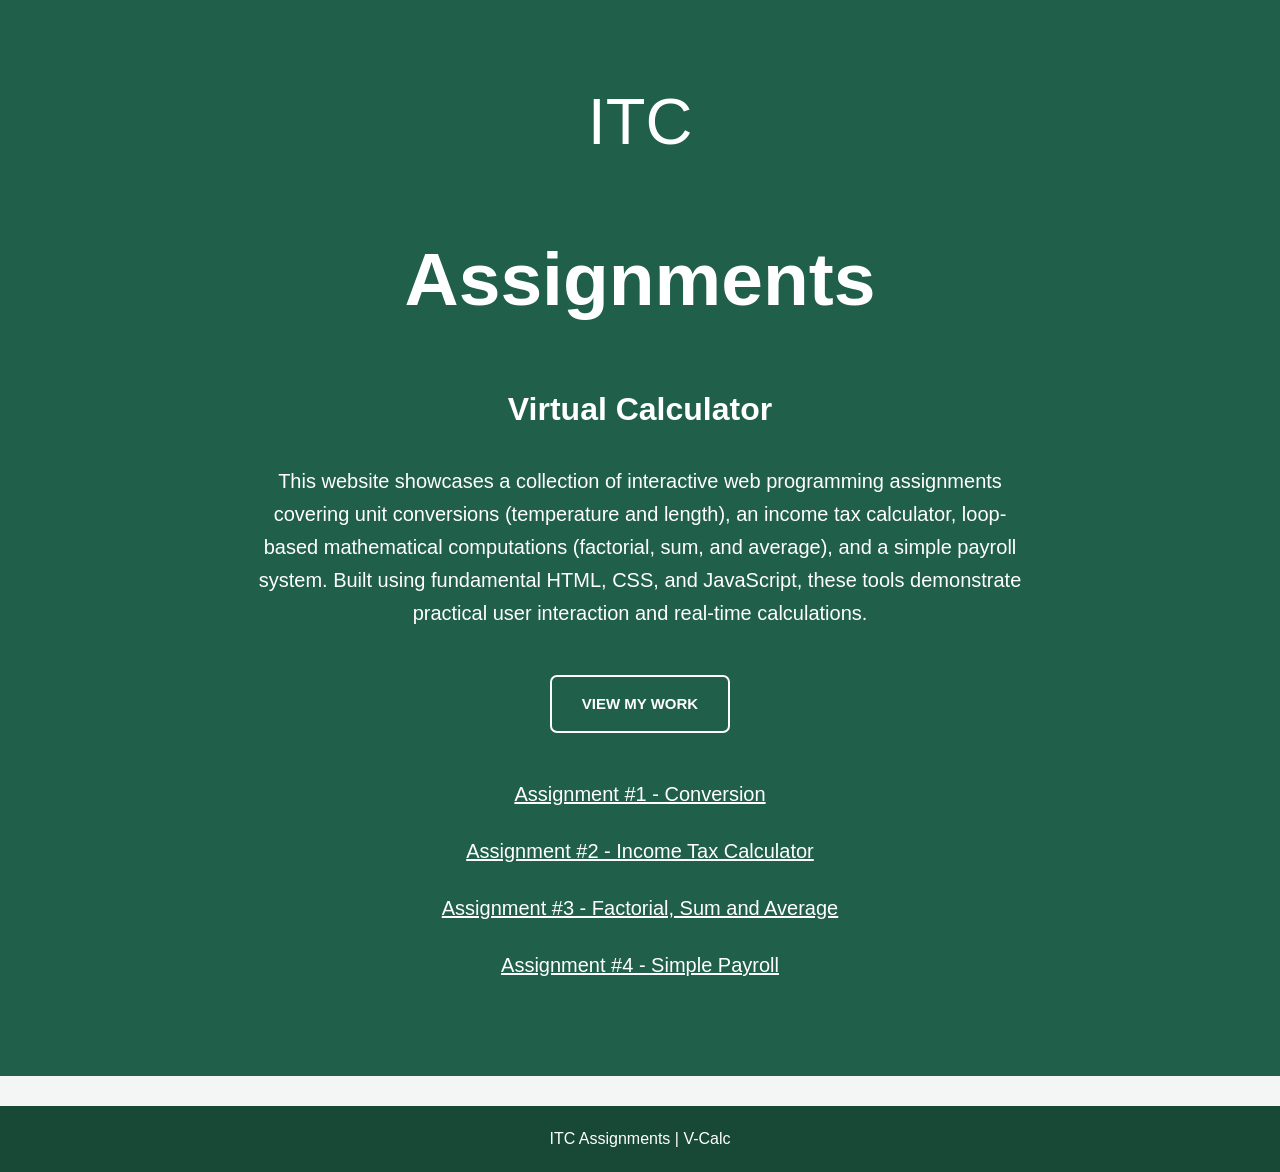
<file: index.html>
<!DOCTYPE html>
<html lang="en">
<head>
<meta charset="UTF-8">
<meta name="viewport" content="width=device-width, initial-scale=1.0">
<title>ITC Assignments - Virtual Calculator</title>
<link rel="stylesheet" href="style.css">
</head>

<body>

<section class="hero">

    <div class="itc">ITC</div>

    <h1>Assignments</h1>

    <h2>Virtual Calculator</h2>

    <p>
        This website showcases a collection of interactive
        web programming assignments covering unit conversions
        (temperature and length), an income tax calculator,
        loop-based mathematical computations (factorial, sum,
        and average), and a simple payroll system. Built using
        fundamental HTML, CSS, and JavaScript, these tools
        demonstrate practical user interaction and real-time
        calculations.
    </p>

    <a href="#my-work" class="button">VIEW MY WORK</a>

    <div class="linklist" id="my-work">

        <a href="assignment1.html">
            Assignment #1 - Conversion
        </a>

        <a href="assignment2.html">
            Assignment #2 - Income Tax Calculator
        </a>

        <a href="assignment3.html">
            Assignment #3 - Factorial, Sum and Average
        </a>

        <a href="assignment4.html">
            Assignment #4 - Simple Payroll
        </a>

    </div>

</section>

<footer>
    ITC Assignments | V-Calc
</footer>
</body>
</html>
</file>
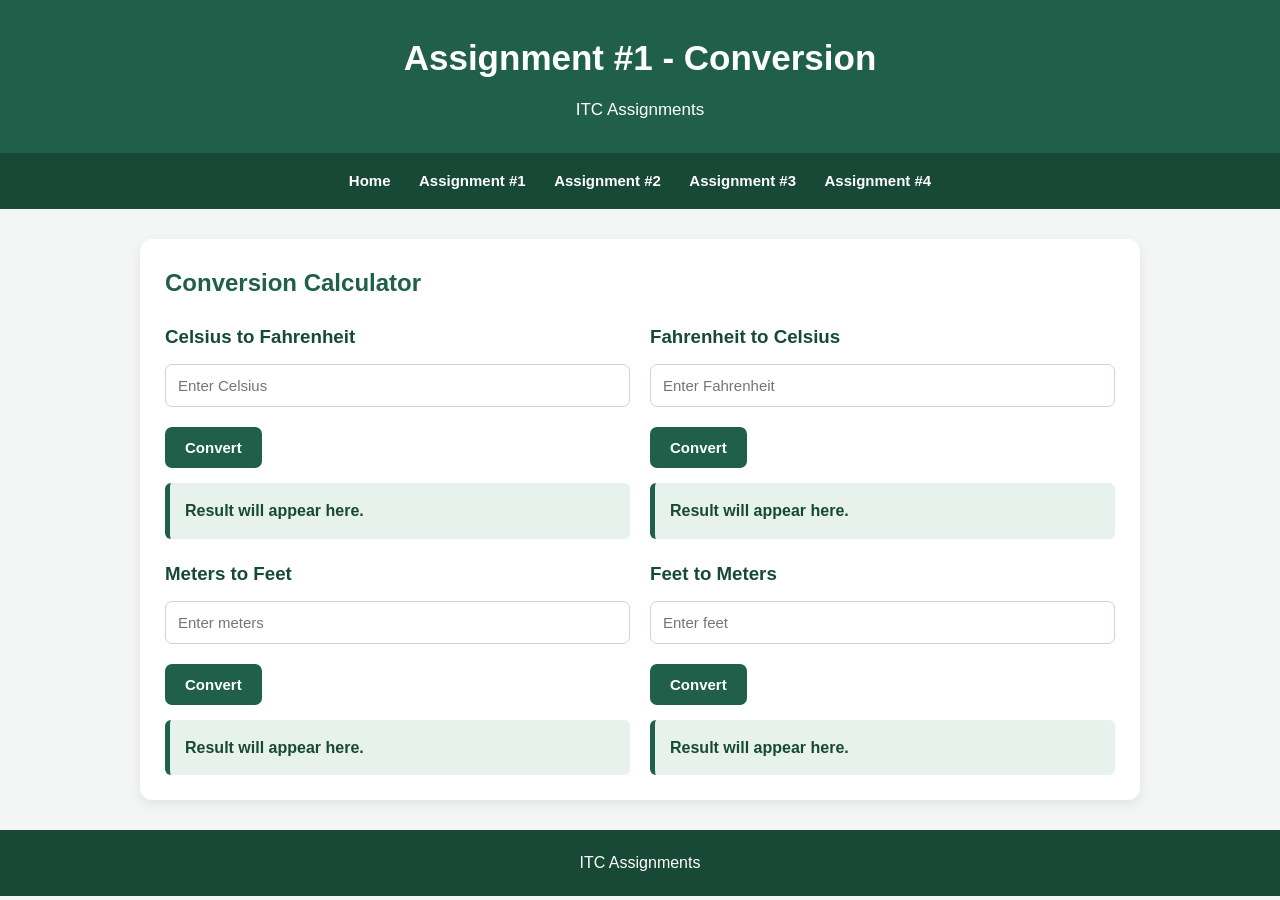
<file: assignment1.html>
<!DOCTYPE html>
<html lang="en">
<head>
<meta charset="UTF-8">
<meta name="viewport" content="width=device-width, initial-scale=1.0">
<title>Assignment #1 - Conversion</title>
<link rel="stylesheet" href="style.css">
</head>

<body>

<header>
    <h1>Assignment #1 - Conversion</h1>
    <p>ITC Assignments</p>
</header>

<nav>
    <a href="index.html">Home</a>
    <a href="assignment1.html">Assignment #1</a>
    <a href="assignment2.html">Assignment #2</a>
    <a href="assignment3.html">Assignment #3</a>
    <a href="assignment4.html">Assignment #4</a>
</nav>

<main>
<div class="card">

<h2>Conversion Calculator</h2>

<div class="grid">

    <div>
        <h3>Celsius to Fahrenheit</h3>
        <input type="number" id="c" placeholder="Enter Celsius">
        <button onclick="convertC()">Convert</button>
        <div class="result" id="cr">Result will appear here.</div>
    </div>

    <div>
        <h3>Fahrenheit to Celsius</h3>
        <input type="number" id="f" placeholder="Enter Fahrenheit">
        <button onclick="convertF()">Convert</button>
        <div class="result" id="fr">Result will appear here.</div>
    </div>

    <div>
        <h3>Meters to Feet</h3>
        <input type="number" id="m" placeholder="Enter meters">
        <button onclick="convertM()">Convert</button>
        <div class="result" id="mr">Result will appear here.</div>
    </div>

    <div>
        <h3>Feet to Meters</h3>
        <input type="number" id="ft" placeholder="Enter feet">
        <button onclick="convertFt()">Convert</button>
        <div class="result" id="ftr">Result will appear here.</div>
    </div>

</div>
</div>
</main>

<footer>ITC Assignments</footer>

<script>

function val(id) {
    let x = document.getElementById(id).value;
    return x.trim() === "" ? null : Number(x);
}

function out(id, msg) {
    document.getElementById(id).textContent = msg;
}

function convertC() {
    let x = val("c");

    out("cr", x === null || !Number.isFinite(x)
        ? "Enter a valid number."
        : `${x} °C = ${(x * 9 / 5 + 32).toFixed(2)} °F`);
}

function convertF() {
    let x = val("f");

    out("fr", x === null || !Number.isFinite(x)
        ? "Enter a valid number."
        : `${x} °F = ${((x - 32) * 5 / 9).toFixed(2)} °C`);
}

function convertM() {
    let x = val("m");

    out("mr", x === null || !Number.isFinite(x)
        ? "Enter a valid number."
        : `${x} meters = ${(x * 3.28084).toFixed(2)} feet`);
}

function convertFt() {
    let x = val("ft");

    out("ftr", x === null || !Number.isFinite(x)
        ? "Enter a valid number."
        : `${x} feet = ${(x / 3.28084).toFixed(2)} meters`);
}

</script>
</body>
</html>
</file>
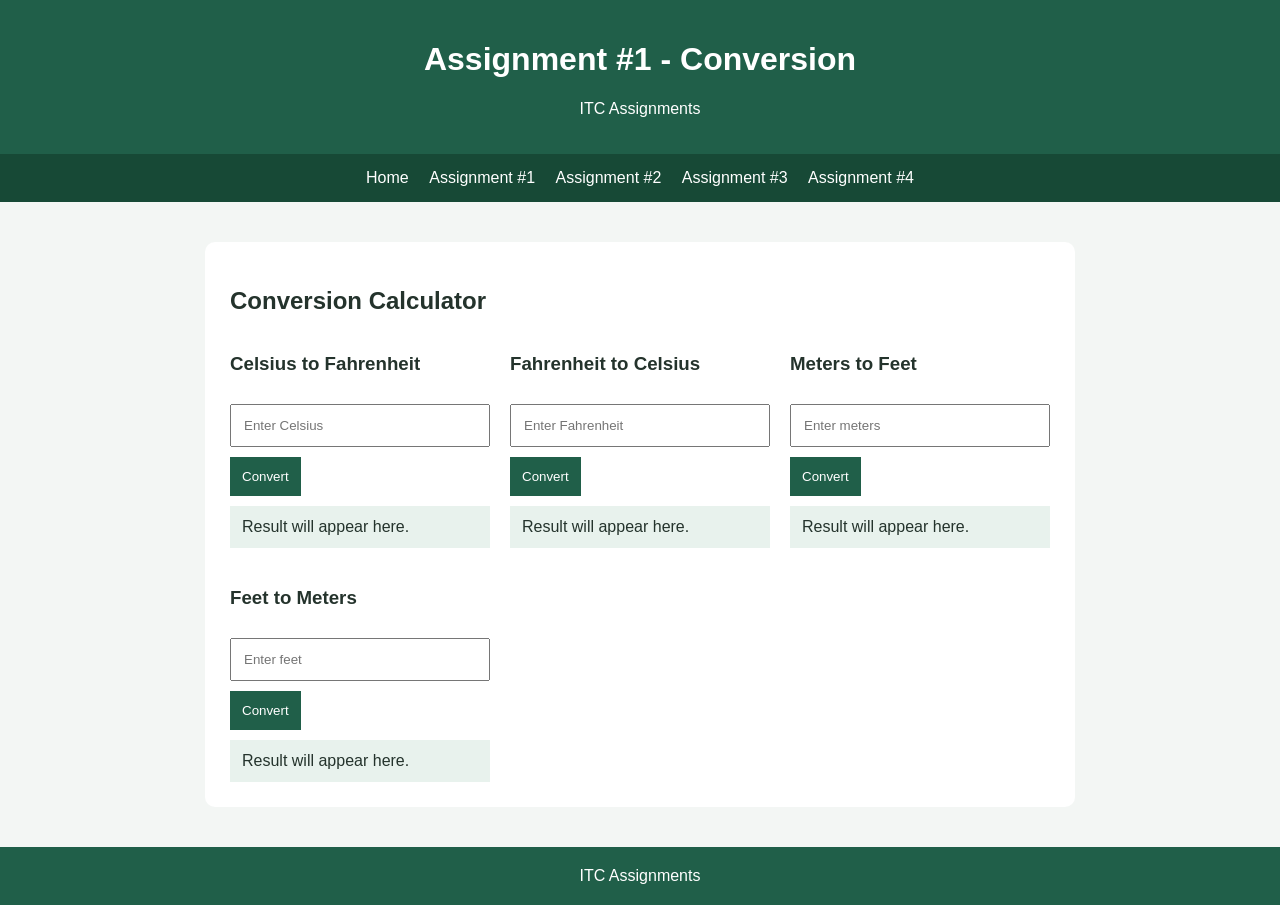
<file: Assignment1.html>
<!DOCTYPE html>
<html lang="en">
<head>
<meta charset="UTF-8">
<meta name="viewport" content="width=device-width, initial-scale=1.0">
<title>Assignment #1 - Conversion</title>

<style>
* { box-sizing: border-box; }

body {
    margin: 0;
    font-family: Arial, sans-serif;
    background: #f3f6f4;
    color: #24332c;
}

header, footer {
    background: #205f49;
    color: white;
    text-align: center;
    padding: 20px;
}

nav {
    background: #174936;
    padding: 15px;
    text-align: center;
}

nav a {
    color: white;
    text-decoration: none;
    margin: 8px;
}

main {
    max-width: 900px;
    margin: 25px auto;
    padding: 15px;
}

.card {
    background: white;
    padding: 25px;
    border-radius: 10px;
}

.grid {
    display: grid;
    grid-template-columns: repeat(auto-fit, minmax(220px, 1fr));
    gap: 20px;
}

input {
    width: 100%;
    padding: 12px;
    margin: 10px 0;
}

button {
    background: #205f49;
    color: white;
    border: none;
    padding: 12px;
    cursor: pointer;
}

.result {
    background: #e8f2ed;
    padding: 12px;
    margin-top: 10px;
}

@media(max-width:600px) {
    nav a { display: inline-block; }
}
</style>
</head>

<body>

<header>
    <h1>Assignment #1 - Conversion</h1>
    <p>ITC Assignments</p>
</header>

<nav>
    <a href="index.html">Home</a>
    <a href="assignment1.html">Assignment #1</a>
    <a href="assignment2.html">Assignment #2</a>
    <a href="assignment3.html">Assignment #3</a>
    <a href="assignment4.html">Assignment #4</a>
</nav>

<main>
<div class="card">

<h2>Conversion Calculator</h2>

<div class="grid">

    <div>
        <h3>Celsius to Fahrenheit</h3>
        <input type="number" id="c" placeholder="Enter Celsius">
        <button onclick="convertC()">Convert</button>
        <div class="result" id="cr">Result will appear here.</div>
    </div>

    <div>
        <h3>Fahrenheit to Celsius</h3>
        <input type="number" id="f" placeholder="Enter Fahrenheit">
        <button onclick="convertF()">Convert</button>
        <div class="result" id="fr">Result will appear here.</div>
    </div>

    <div>
        <h3>Meters to Feet</h3>
        <input type="number" id="m" placeholder="Enter meters">
        <button onclick="convertM()">Convert</button>
        <div class="result" id="mr">Result will appear here.</div>
    </div>

    <div>
        <h3>Feet to Meters</h3>
        <input type="number" id="ft" placeholder="Enter feet">
        <button onclick="convertFt()">Convert</button>
        <div class="result" id="ftr">Result will appear here.</div>
    </div>

</div>
</div>
</main>

<footer>ITC Assignments</footer>

<script>

function val(id) {
    let x = document.getElementById(id).value;
    return x.trim() === "" ? null : Number(x);
}

function out(id, msg) {
    document.getElementById(id).textContent = msg;
}

function convertC() {
    let x = val("c");

    out("cr", x === null || !Number.isFinite(x)
        ? "Enter a valid number."
        : `${x} °C = ${(x * 9 / 5 + 32).toFixed(2)} °F`);
}

function convertF() {
    let x = val("f");

    out("fr", x === null || !Number.isFinite(x)
        ? "Enter a valid number."
        : `${x} °F = ${((x - 32) * 5 / 9).toFixed(2)} °C`);
}

function convertM() {
    let x = val("m");

    out("mr", x === null || !Number.isFinite(x)
        ? "Enter a valid number."
        : `${x} meters = ${(x * 3.28084).toFixed(2)} feet`);
}

function convertFt() {
    let x = val("ft");

    out("ftr", x === null || !Number.isFinite(x)
        ? "Enter a valid number."
        : `${x} feet = ${(x / 3.28084).toFixed(2)} meters`);
}

</script>

</body>
</html>
</file>
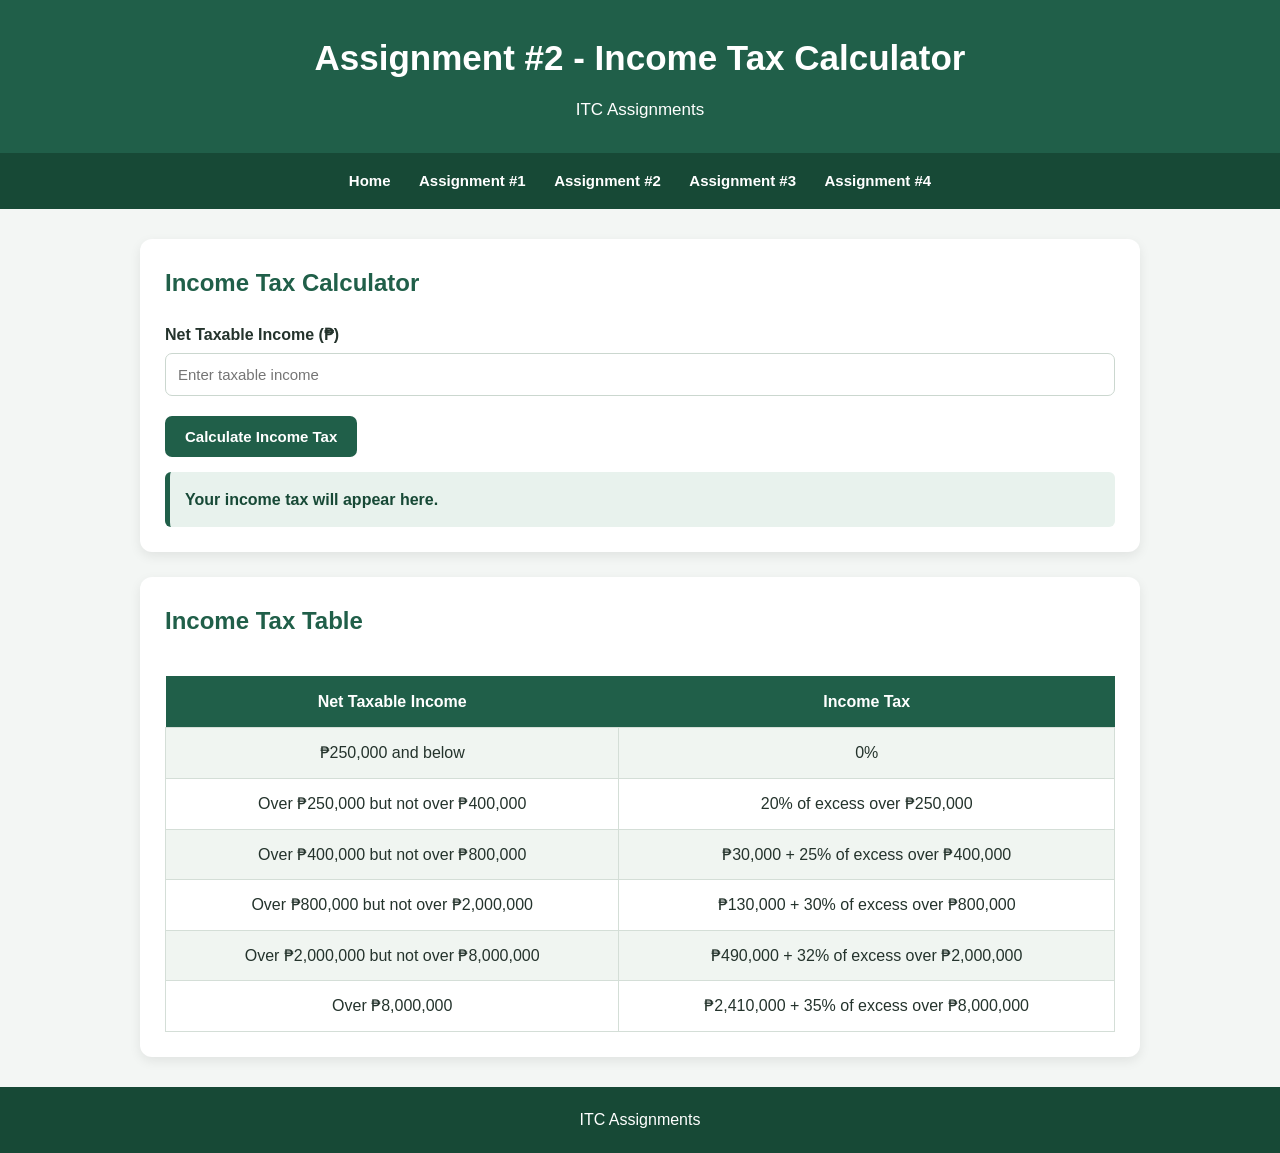
<file: assignment2.html>
<!DOCTYPE html>
<html lang="en">
<head>
<meta charset="UTF-8">
<meta name="viewport" content="width=device-width, initial-scale=1.0">
<title>Assignment #2 - Income Tax Calculator</title>
<link rel="stylesheet" href="style.css">
</head>

<body>

<header>
    <h1>Assignment #2 - Income Tax Calculator</h1>
    <p>ITC Assignments</p>
</header>

<nav>
    <a href="index.html">Home</a>
    <a href="assignment1.html">Assignment #1</a>
    <a href="assignment2.html">Assignment #2</a>
    <a href="assignment3.html">Assignment #3</a>
    <a href="assignment4.html">Assignment #4</a>
</nav>

<main>

<div class="card">

    <h2>Income Tax Calculator</h2>

    <label>Net Taxable Income (₱)</label>

    <input type="number" id="income"
           min="0" step="0.01"
           placeholder="Enter taxable income">

    <button onclick="calculateTax()">Calculate Income Tax</button>

    <div class="result" id="taxResult">
        Your income tax will appear here.
    </div>

</div>

<div class="card">

    <h2>Income Tax Table</h2>

    <div class="table-wrap">
    <table>

        <tr>
            <th>Net Taxable Income</th>
            <th>Income Tax</th>
        </tr>

        <tr>
            <td>₱250,000 and below</td>
            <td>0%</td>
        </tr>

        <tr>
            <td>Over ₱250,000 but not over ₱400,000</td>
            <td>20% of excess over ₱250,000</td>
        </tr>

        <tr>
            <td>Over ₱400,000 but not over ₱800,000</td>
            <td>₱30,000 + 25% of excess over ₱400,000</td>
        </tr>

        <tr>
            <td>Over ₱800,000 but not over ₱2,000,000</td>
            <td>₱130,000 + 30% of excess over ₱800,000</td>
        </tr>

        <tr>
            <td>Over ₱2,000,000 but not over ₱8,000,000</td>
            <td>₱490,000 + 32% of excess over ₱2,000,000</td>
        </tr>

        <tr>
            <td>Over ₱8,000,000</td>
            <td>₱2,410,000 + 35% of excess over ₱8,000,000</td>
        </tr>

    </table>
    </div>

</div>

</main>

<footer>ITC Assignments</footer>

<script>

function calculateTax() {

    const raw = document.getElementById("income").value;
    const income = Number(raw);
    const box = document.getElementById("taxResult");

    if (raw.trim() === "" || !Number.isFinite(income) || income < 0) {
        box.textContent = "Please enter a valid taxable income.";
        return;
    }

    let tax;

    if (income <= 250000) {
        tax = 0;
    }
    else if (income <= 400000) {
        tax = (income - 250000) * 0.20;
    }
    else if (income <= 800000) {
        tax = 30000 + (income - 400000) * 0.25;
    }
    else if (income <= 2000000) {
        tax = 130000 + (income - 800000) * 0.30;
    }
    else if (income <= 8000000) {
        tax = 490000 + (income - 2000000) * 0.32;
    }
    else {
        tax = 2410000 + (income - 8000000) * 0.35;
    }

    const money = n => "₱" + n.toLocaleString("en-PH", {
        minimumFractionDigits: 2,
        maximumFractionDigits: 2
    });

    box.textContent =
        `Taxable Income: ${money(income)} | Income Tax: ${money(tax)}`;
}

</script>
</body>
</html>
</file>
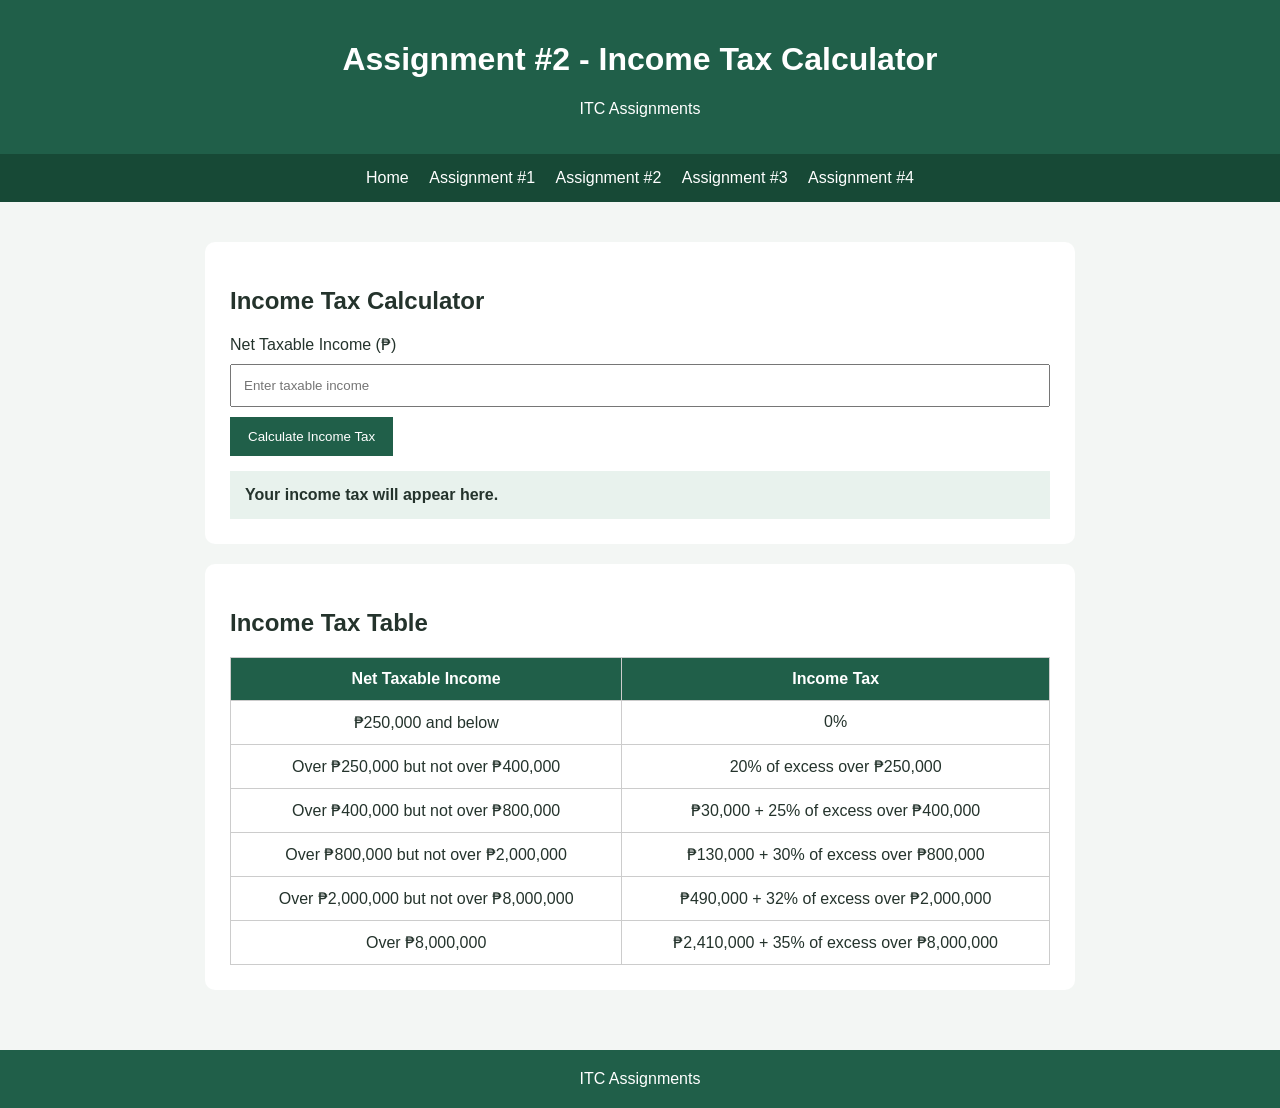
<file: Assignment2.html>
<!DOCTYPE html>
<html lang="en">
<head>
<meta charset="UTF-8">
<meta name="viewport" content="width=device-width, initial-scale=1.0">
<title>Assignment #2 - Income Tax Calculator</title>

<style>
* { box-sizing: border-box; }

body {
    margin: 0;
    font-family: Arial, sans-serif;
    background: #f3f6f4;
    color: #24332c;
}

header, footer {
    background: #205f49;
    color: white;
    text-align: center;
    padding: 20px;
}

nav {
    background: #174936;
    padding: 15px;
    text-align: center;
}

nav a {
    color: white;
    text-decoration: none;
    margin: 8px;
}

main {
    max-width: 900px;
    margin: 25px auto;
    padding: 15px;
}

.card {
    background: white;
    padding: 25px;
    border-radius: 10px;
    margin-bottom: 20px;
}

input {
    width: 100%;
    padding: 12px;
    margin: 10px 0;
}

button {
    background: #205f49;
    color: white;
    border: none;
    padding: 12px 18px;
    cursor: pointer;
}

.result {
    background: #e8f2ed;
    padding: 15px;
    margin-top: 15px;
    font-weight: bold;
}

.table-wrap {
    overflow-x: auto;
}

table {
    width: 100%;
    border-collapse: collapse;
    min-width: 550px;
}

th, td {
    border: 1px solid #ccc;
    padding: 12px;
    text-align: center;
}

th {
    background: #205f49;
    color: white;
}

@media(max-width:600px) {
    nav a { display: inline-block; }
}
</style>
</head>

<body>

<header>
    <h1>Assignment #2 - Income Tax Calculator</h1>
    <p>ITC Assignments</p>
</header>

<nav>
    <a href="index.html">Home</a>
    <a href="assignment1.html">Assignment #1</a>
    <a href="assignment2.html">Assignment #2</a>
    <a href="assignment3.html">Assignment #3</a>
    <a href="assignment4.html">Assignment #4</a>
</nav>

<main>

<div class="card">

    <h2>Income Tax Calculator</h2>

    <label>Net Taxable Income (₱)</label>

    <input type="number" id="income"
           min="0" step="0.01"
           placeholder="Enter taxable income">

    <button onclick="calculateTax()">Calculate Income Tax</button>

    <div class="result" id="taxResult">
        Your income tax will appear here.
    </div>

</div>

<div class="card">

    <h2>Income Tax Table</h2>

    <div class="table-wrap">
    <table>

        <tr>
            <th>Net Taxable Income</th>
            <th>Income Tax</th>
        </tr>

        <tr>
            <td>₱250,000 and below</td>
            <td>0%</td>
        </tr>

        <tr>
            <td>Over ₱250,000 but not over ₱400,000</td>
            <td>20% of excess over ₱250,000</td>
        </tr>

        <tr>
            <td>Over ₱400,000 but not over ₱800,000</td>
            <td>₱30,000 + 25% of excess over ₱400,000</td>
        </tr>

        <tr>
            <td>Over ₱800,000 but not over ₱2,000,000</td>
            <td>₱130,000 + 30% of excess over ₱800,000</td>
        </tr>

        <tr>
            <td>Over ₱2,000,000 but not over ₱8,000,000</td>
            <td>₱490,000 + 32% of excess over ₱2,000,000</td>
        </tr>

        <tr>
            <td>Over ₱8,000,000</td>
            <td>₱2,410,000 + 35% of excess over ₱8,000,000</td>
        </tr>

    </table>
    </div>

</div>

</main>

<footer>ITC Assignments</footer>

<script>

function calculateTax() {

    const raw = document.getElementById("income").value;
    const income = Number(raw);
    const box = document.getElementById("taxResult");

    if (raw.trim() === "" || !Number.isFinite(income) || income < 0) {
        box.textContent = "Please enter a valid taxable income.";
        return;
    }

    let tax;

    if (income <= 250000) {
        tax = 0;
    }
    else if (income <= 400000) {
        tax = (income - 250000) * 0.20;
    }
    else if (income <= 800000) {
        tax = 30000 + (income - 400000) * 0.25;
    }
    else if (income <= 2000000) {
        tax = 130000 + (income - 800000) * 0.30;
    }
    else if (income <= 8000000) {
        tax = 490000 + (income - 2000000) * 0.32;
    }
    else {
        tax = 2410000 + (income - 8000000) * 0.35;
    }

    const money = n => "₱" + n.toLocaleString("en-PH", {
        minimumFractionDigits: 2,
        maximumFractionDigits: 2
    });

    box.textContent =
        `Taxable Income: ${money(income)} | Income Tax: ${money(tax)}`;
}

</script>

</body>
</html>
</file>
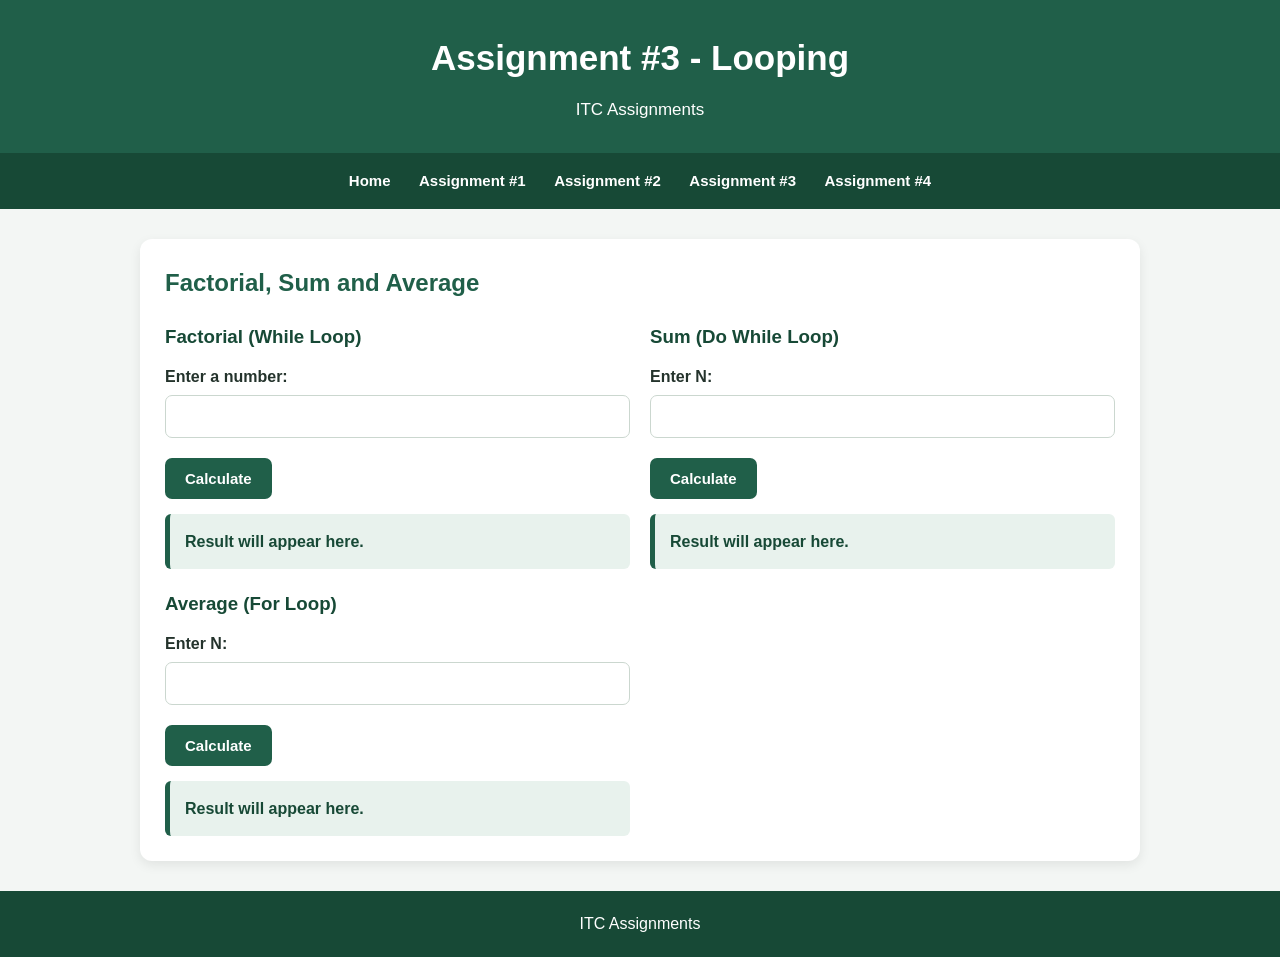
<file: assignment3.html>
<!DOCTYPE html>
<html lang="en">
<head>
<meta charset="UTF-8">
<meta name="viewport" content="width=device-width, initial-scale=1.0">
<title>Assignment #3 - Looping</title>
<link rel="stylesheet" href="style.css">
</head>

<body>

<header>
    <h1>Assignment #3 - Looping</h1>
    <p>ITC Assignments</p>
</header>

<nav>
    <a href="index.html">Home</a>
    <a href="assignment1.html">Assignment #1</a>
    <a href="assignment2.html">Assignment #2</a>
    <a href="assignment3.html">Assignment #3</a>
    <a href="assignment4.html">Assignment #4</a>
</nav>

<main>

<div class="card">

<h2>Factorial, Sum and Average</h2>

<div class="grid">

    <div>
        <h3>Factorial (While Loop)</h3>

        <label>Enter a number:</label>
        <input type="number" id="nFact" min="0" step="1">

        <button onclick="factorial()">Calculate</button>

        <div class="result" id="factResult">
            Result will appear here.
        </div>
    </div>

    <div>
        <h3>Sum (Do While Loop)</h3>

        <label>Enter N:</label>
        <input type="number" id="nSum" min="1" step="1">

        <button onclick="sumNumbers()">Calculate</button>

        <div class="result" id="sumResult">
            Result will appear here.
        </div>
    </div>

    <div>
        <h3>Average (For Loop)</h3>

        <label>Enter N:</label>
        <input type="number" id="nAvg" min="1" step="1">

        <button onclick="averageNumbers()">Calculate</button>

        <div class="result" id="avgResult">
            Result will appear here.
        </div>
    </div>

</div>
</div>

</main>

<footer>ITC Assignments</footer>

<script>

function getN(id, min) {

    const raw = document.getElementById(id).value;
    const n = Number(raw);

    if (raw.trim() === "" ||
        !Number.isSafeInteger(n) ||
        n < min) {
        return null;
    }

    return n;
}


function factorial() {

    const n = getN("nFact", 0);
    const result = document.getElementById("factResult");

    if (n === null || n > 170) {
        result.textContent = "Enter a whole number from 0 to 170.";
        return;
    }

    let answer = 1;
    let i = 1;

    while (i <= n) {
        answer = answer * i;
        i++;
    }

    result.textContent = `${n}! = ${answer}`;
}


function sumNumbers() {

    const n = getN("nSum", 1);
    const result = document.getElementById("sumResult");

    if (n === null || n > 1000000) {
        result.textContent = "Enter a positive whole number.";
        return;
    }

    let sum = 0;
    let i = 1;

    do {
        sum = sum + i;
        i++;
    }
    while (i <= n);

    result.textContent =
        `Sum of the first ${n} natural numbers = ${sum}`;
}


function averageNumbers() {

    const n = getN("nAvg", 1);
    const result = document.getElementById("avgResult");

    if (n === null || n > 1000000) {
        result.textContent = "Enter a positive whole number.";
        return;
    }

    let sum = 0;

    for (let i = 1; i <= n; i++) {
        sum = sum + i;
    }

    let average = sum / n;

    result.textContent =
        `Average of the first ${n} natural numbers = ${average.toFixed(2)}`;
}

</script>
</body>
</html>
</file>
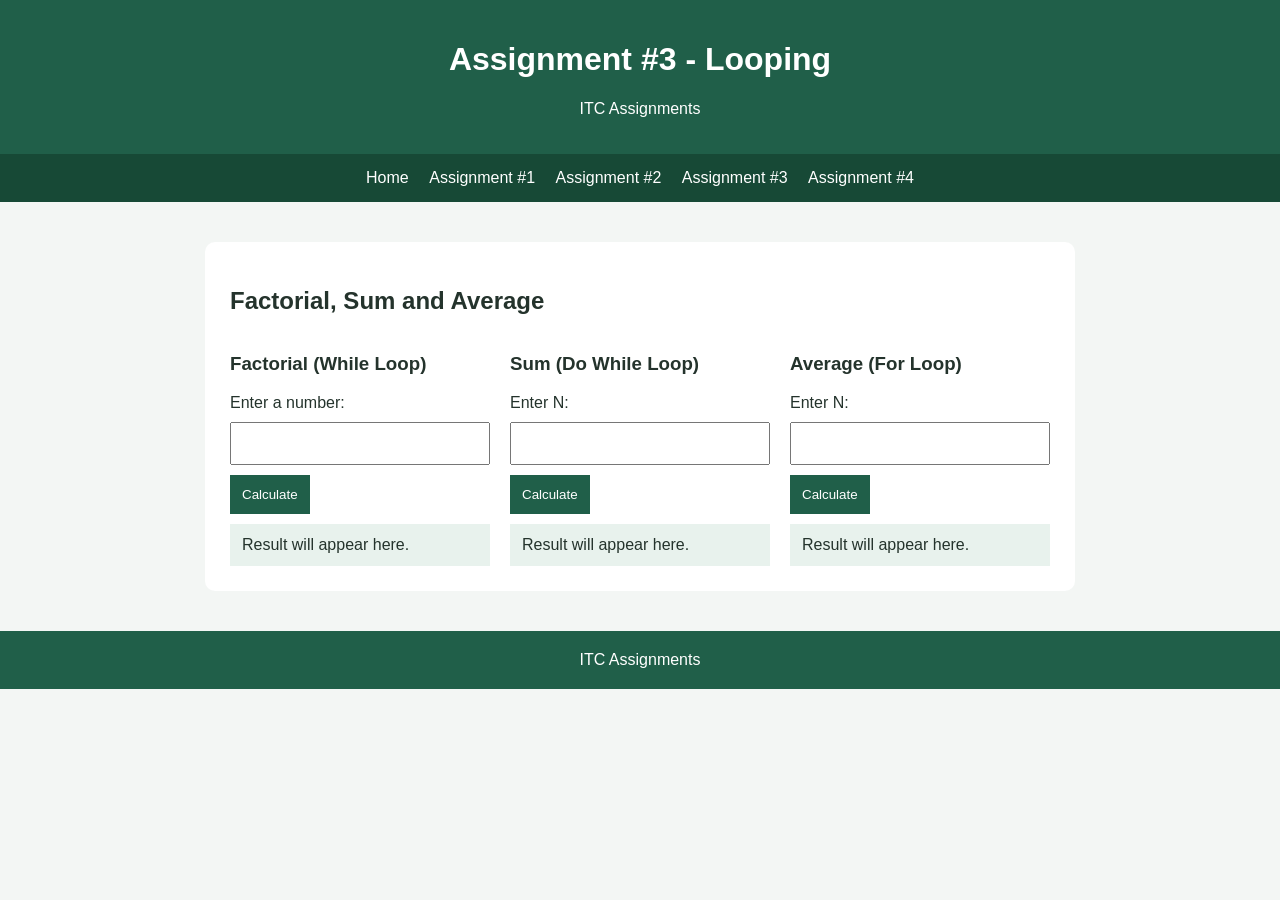
<file: Assignment3.html>
<!DOCTYPE html>
<html lang="en">
<head>
<meta charset="UTF-8">
<meta name="viewport" content="width=device-width, initial-scale=1.0">
<title>Assignment #3 - Looping</title>

<style>
* { box-sizing: border-box; }

body {
    margin: 0;
    font-family: Arial, sans-serif;
    background: #f3f6f4;
    color: #24332c;
}

header, footer {
    background: #205f49;
    color: white;
    text-align: center;
    padding: 20px;
}

nav {
    background: #174936;
    padding: 15px;
    text-align: center;
}

nav a {
    color: white;
    text-decoration: none;
    margin: 8px;
}

main {
    max-width: 900px;
    margin: 25px auto;
    padding: 15px;
}

.card {
    background: white;
    padding: 25px;
    border-radius: 10px;
}

.grid {
    display: grid;
    grid-template-columns: repeat(auto-fit, minmax(220px, 1fr));
    gap: 20px;
}

input {
    width: 100%;
    padding: 12px;
    margin: 10px 0;
}

button {
    background: #205f49;
    color: white;
    border: none;
    padding: 12px;
    cursor: pointer;
}

.result {
    background: #e8f2ed;
    padding: 12px;
    margin-top: 10px;
}

@media(max-width:600px) {
    nav a { display: inline-block; }
}
</style>
</head>

<body>

<header>
    <h1>Assignment #3 - Looping</h1>
    <p>ITC Assignments</p>
</header>

<nav>
    <a href="index.html">Home</a>
    <a href="assignment1.html">Assignment #1</a>
    <a href="assignment2.html">Assignment #2</a>
    <a href="assignment3.html">Assignment #3</a>
    <a href="assignment4.html">Assignment #4</a>
</nav>

<main>

<div class="card">

<h2>Factorial, Sum and Average</h2>

<div class="grid">

    <div>
        <h3>Factorial (While Loop)</h3>

        <label>Enter a number:</label>
        <input type="number" id="nFact" min="0" step="1">

        <button onclick="factorial()">Calculate</button>

        <div class="result" id="factResult">
            Result will appear here.
        </div>
    </div>

    <div>
        <h3>Sum (Do While Loop)</h3>

        <label>Enter N:</label>
        <input type="number" id="nSum" min="1" step="1">

        <button onclick="sumNumbers()">Calculate</button>

        <div class="result" id="sumResult">
            Result will appear here.
        </div>
    </div>

    <div>
        <h3>Average (For Loop)</h3>

        <label>Enter N:</label>
        <input type="number" id="nAvg" min="1" step="1">

        <button onclick="averageNumbers()">Calculate</button>

        <div class="result" id="avgResult">
            Result will appear here.
        </div>
    </div>

</div>
</div>

</main>

<footer>ITC Assignments</footer>

<script>

function getN(id, min) {

    const raw = document.getElementById(id).value;
    const n = Number(raw);

    if (raw.trim() === "" ||
        !Number.isSafeInteger(n) ||
        n < min) {
        return null;
    }

    return n;
}


function factorial() {

    const n = getN("nFact", 0);
    const result = document.getElementById("factResult");

    if (n === null || n > 170) {
        result.textContent = "Enter a whole number from 0 to 170.";
        return;
    }

    let answer = 1;
    let i = 1;

    while (i <= n) {
        answer = answer * i;
        i++;
    }

    result.textContent = `${n}! = ${answer}`;
}


function sumNumbers() {

    const n = getN("nSum", 1);
    const result = document.getElementById("sumResult");

    if (n === null || n > 1000000) {
        result.textContent = "Enter a positive whole number.";
        return;
    }

    let sum = 0;
    let i = 1;

    do {
        sum = sum + i;
        i++;
    }
    while (i <= n);

    result.textContent =
        `Sum of the first ${n} natural numbers = ${sum}`;
}


function averageNumbers() {

    const n = getN("nAvg", 1);
    const result = document.getElementById("avgResult");

    if (n === null || n > 1000000) {
        result.textContent = "Enter a positive whole number.";
        return;
    }

    let sum = 0;

    for (let i = 1; i <= n; i++) {
        sum = sum + i;
    }

    let average = sum / n;

    result.textContent =
        `Average of the first ${n} natural numbers = ${average.toFixed(2)}`;
}

</script>

</body>
</html>
</file>
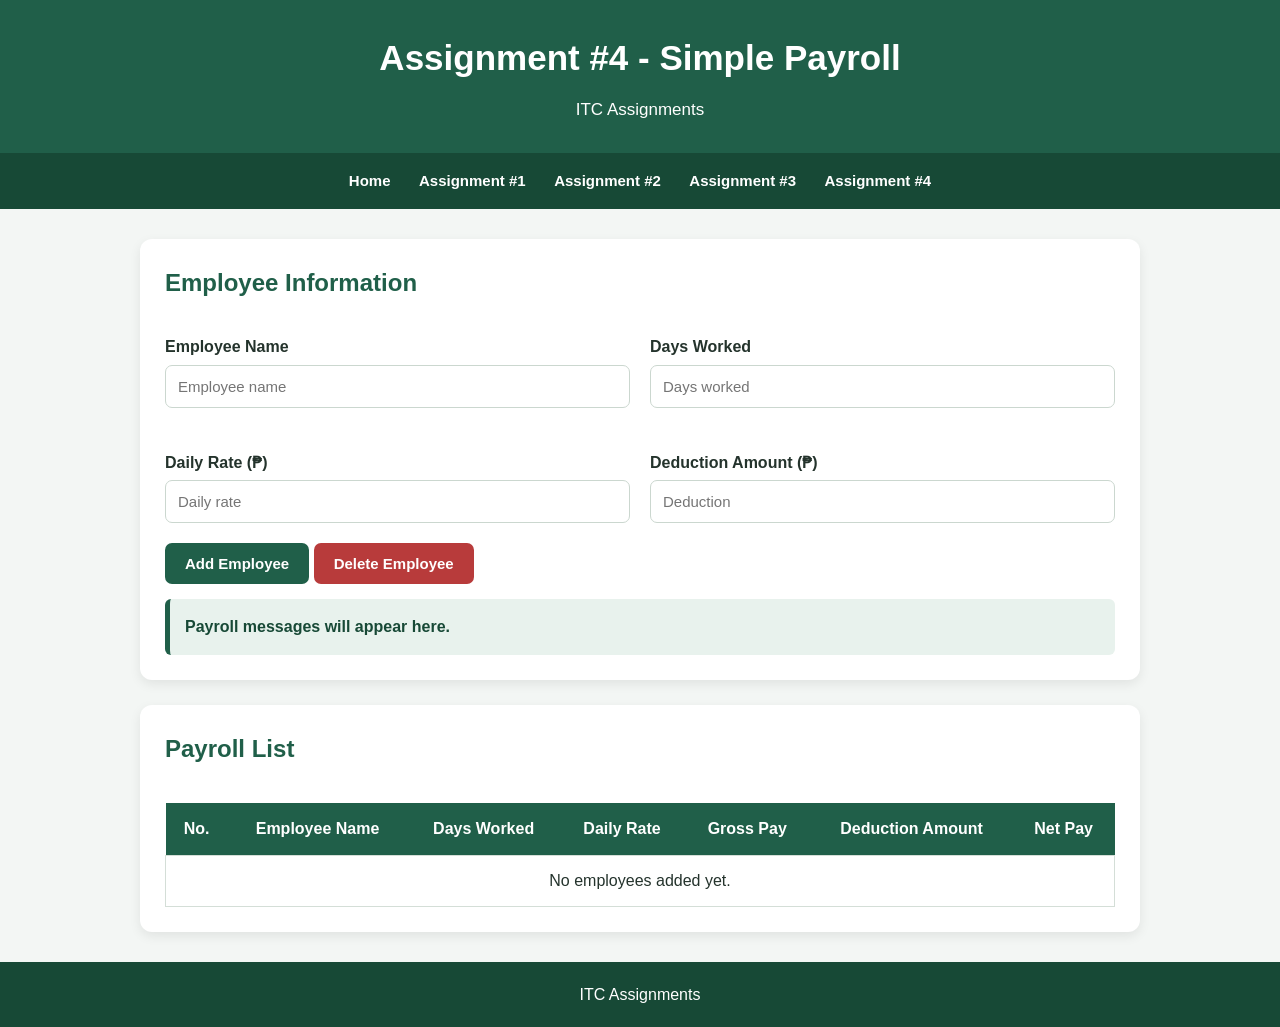
<file: assignment4.html>
<!DOCTYPE html>
<html lang="en">
<head>
<meta charset="UTF-8">
<meta name="viewport" content="width=device-width, initial-scale=1.0">
<title>Assignment #4 - Simple Payroll</title>
<link rel="stylesheet" href="style.css">
</head>

<body>

<header>
    <h1>Assignment #4 - Simple Payroll</h1>
    <p>ITC Assignments</p>
</header>

<nav>
    <a href="index.html">Home</a>
    <a href="assignment1.html">Assignment #1</a>
    <a href="assignment2.html">Assignment #2</a>
    <a href="assignment3.html">Assignment #3</a>
    <a href="assignment4.html">Assignment #4</a>
</nav>

<main>

<div class="card">

    <h2>Employee Information</h2>

    <div class="grid">

        <div>
            <label>Employee Name</label>
            <input type="text" id="empName" placeholder="Employee name">
        </div>

        <div>
            <label>Days Worked</label>
            <input type="number" id="days" min="0" step="1" placeholder="Days worked">
        </div>

        <div>
            <label>Daily Rate (₱)</label>
            <input type="number" id="rate" min="0" step="0.01" placeholder="Daily rate">
        </div>

        <div>
            <label>Deduction Amount (₱)</label>
            <input type="number" id="deduct" min="0" step="0.01" placeholder="Deduction">
        </div>

    </div>

    <button onclick="addEmployee()">Add Employee</button>

    <button class="danger" onclick="deleteEmployee()">
        Delete Employee
    </button>

    <div class="result" id="payMessage">
        Payroll messages will appear here.
    </div>

</div>


<div class="card">

    <h2>Payroll List</h2>

    <div class="table-wrap">

    <table>

        <thead>
            <tr>
                <th>No.</th>
                <th>Employee Name</th>
                <th>Days Worked</th>
                <th>Daily Rate</th>
                <th>Gross Pay</th>
                <th>Deduction Amount</th>
                <th>Net Pay</th>
            </tr>
        </thead>

        <tbody id="payBody">
            <tr>
                <td colspan="7">No employees added yet.</td>
            </tr>
        </tbody>

    </table>

    </div>

</div>

</main>

<footer>ITC Assignments</footer>

<script>

const employees = [];

function peso(n) {
    return "₱" + n.toLocaleString("en-PH", {
        minimumFractionDigits: 2,
        maximumFractionDigits: 2
    });
}


function addEmployee() {

    const name = document.getElementById("empName").value.trim();

    const dr = document.getElementById("days").value;
    const rr = document.getElementById("rate").value;
    const dd = document.getElementById("deduct").value;

    const days = Number(dr);
    const rate = Number(rr);
    const deduction = Number(dd);

    const msg = document.getElementById("payMessage");

    if (
        !name ||
        dr === "" ||
        rr === "" ||
        dd === "" ||
        !Number.isInteger(days) ||
        days < 0 ||
        !Number.isFinite(rate) ||
        rate < 0 ||
        !Number.isFinite(deduction) ||
        deduction < 0
    ) {
        msg.textContent =
            "Complete all fields with valid non-negative values. Days worked must be a whole number.";
        return;
    }

    let gross = days * rate;
    let net = gross - deduction;

    if (deduction > gross) {
        msg.textContent = "Deduction cannot be greater than gross pay.";
        return;
    }

    employees.push({
        name,
        days,
        rate,
        gross,
        deduction,
        net
    });

    renderPayroll();

    msg.textContent = name + " was added successfully.";

    document.getElementById("empName").value = "";
    document.getElementById("days").value = "";
    document.getElementById("rate").value = "";
    document.getElementById("deduct").value = "";
}


function renderPayroll() {

    const body = document.getElementById("payBody");

    body.innerHTML = "";

    if (employees.length === 0) {
        body.innerHTML =
            '<tr><td colspan="7">No employees added yet.</td></tr>';
        return;
    }

    employees.forEach((e, i) => {

        const row = body.insertRow();

        [
            i + 1,
            e.name,
            e.days,
            peso(e.rate),
            peso(e.gross),
            peso(e.deduction),
            peso(e.net)
        ].forEach(value => {

            row.insertCell().textContent = value;

        });

    });

}


function deleteEmployee() {

    const msg = document.getElementById("payMessage");

    if (employees.length === 0) {
        msg.textContent = "There are no employees to delete.";
        return;
    }

    const answer = prompt(
        "Enter the employee line number to delete:"
    );

    if (answer === null) {
        return;
    }

    const line = Number(answer);

    if (
        !Number.isInteger(line) ||
        line < 1 ||
        line > employees.length
    ) {
        msg.textContent =
            "Invalid line number. Check the No. column and try again.";
        return;
    }

    const removed = employees.splice(line - 1, 1)[0];

    renderPayroll();

    msg.textContent =
        removed.name + " was deleted. Line numbers have been updated.";

}

</script>
</body>
</html>
</file>
<file: style.css>
* {
    margin: 0;
    padding: 0;
    box-sizing: border-box;
}

body {
    font-family: Arial, Helvetica, sans-serif;
    background-color: #f3f6f4;
    color: #24332c;
    line-height: 1.6;
}

header {
    background-color: #205f49;
    color: white;
    text-align: center;
    padding: 30px 20px;
}

header h1 {
    font-size: 35px;
    margin-bottom: 10px;
}

header p {
    font-size: 17px;
}


nav {
    background-color: #174936;
    padding: 15px;
    text-align: center;
}

nav a {
    color: white;
    text-decoration: none;
    font-size: 15px;
    font-weight: bold;
    margin: 0 12px;
    transition: 0.3s;
}

nav a:hover {
    color: #a8d5bd;
    text-decoration: underline;
}

main {
    width: 90%;
    max-width: 1000px;
    margin: 30px auto;
}

.card {
    background-color: white;
    padding: 25px;
    margin-bottom: 25px;
    border-radius: 12px;
    box-shadow: 0 4px 12px rgba(0, 0, 0, 0.08);
}

.card h2 {
    color: #205f49;
    margin-bottom: 20px;
}

.card h3 {
    color: #174936;
    margin-bottom: 12px;
}


label {
    display: block;
    font-weight: bold;
    margin-top: 12px;
    margin-bottom: 5px;
}

input {
    width: 100%;
    padding: 12px;
    border: 1px solid #cbd7cf;
    border-radius: 7px;
    font-size: 15px;
    outline: none;
    margin-bottom: 10px;
}

input:focus {
    border-color: #205f49;
    box-shadow: 0 0 5px rgba(32, 95, 73, 0.3);
}

button,
.button {
    display: inline-block;
    background-color: #205f49;
    color: white;
    border: none;
    border-radius: 7px;
    padding: 12px 20px;
    font-size: 15px;
    font-weight: bold;
    cursor: pointer;
    text-decoration: none;
    transition: 0.3s;
    margin-top: 10px;
}

button:hover,
.button:hover {
    background-color: #174936;
    transform: translateY(-2px);
}

.danger {
    background-color: #b83b3b;
}

.danger:hover {
    background-color: #8f2929;
}

.result {
    background-color: #e8f2ed;
    color: #174936;
    padding: 15px;
    margin-top: 15px;
    border-left: 5px solid #205f49;
    border-radius: 6px;
    font-weight: bold;
    overflow-wrap: anywhere;
}


.grid {
    display: grid;
    grid-template-columns: repeat(2, 1fr);
    gap: 20px;
}


.table-wrap {
    width: 100%;
    overflow-x: auto;
}

table {
    width: 100%;
    border-collapse: collapse;
    margin-top: 15px;
}

th {
    background-color: #205f49;
    color: white;
    padding: 13px;
}

td {
    padding: 12px;
    border: 1px solid #d4ded7;
    text-align: center;
}

tr:nth-child(even) {
    background-color: #f0f5f1;
}


.hero {
    min-height: 100vh;
    background-color: #205f49;
    color: white;
    text-align: center;
    padding: 70px 7%;
}

.hero .itc {
    font-size: 65px;
    margin-bottom: 45px;
}

.hero h1 {
    font-size: clamp(45px, 8vw, 75px);
    margin-bottom: 45px;
}

.hero h2 {
    color: white;
    font-size: 32px;
    margin-bottom: 30px;
}

.hero p {
    max-width: 780px;
    margin: 0 auto 35px;
    font-size: 20px;
    line-height: 1.65;
}

.hero .button {
    background-color: transparent;
    border: 2px solid white;
    padding: 15px 30px;
    margin-bottom: 20px;
}

.hero .button:hover {
    background-color: white;
    color: #205f49;
}

.linklist a {
    display: block;
    color: white;
    font-size: 20px;
    margin: 25px 0;
    text-decoration: underline;
}

.linklist a:hover {
    color: #a8d5bd;
}

footer {
    background-color: #174936;
    color: white;
    text-align: center;
    padding: 20px;
    margin-top: 30px;
}

@media screen and (max-width: 768px) {

    .grid {
        grid-template-columns: 1fr;
    }

    header h1 {
        font-size: 27px;
    }

    nav a {
        display: inline-block;
        margin: 6px;
        font-size: 13px;
    }

    .hero {
        padding: 50px 6%;
    }

    .hero .itc {
        font-size: 50px;
    }

    .hero h1 {
        font-size: 45px;
    }

    .hero h2 {
        font-size: 25px;
    }

    .hero p {
        font-size: 16px;
    }

    .linklist a {
        font-size: 17px;
    }

    .card {
        padding: 18px;
    }

}
</file>
